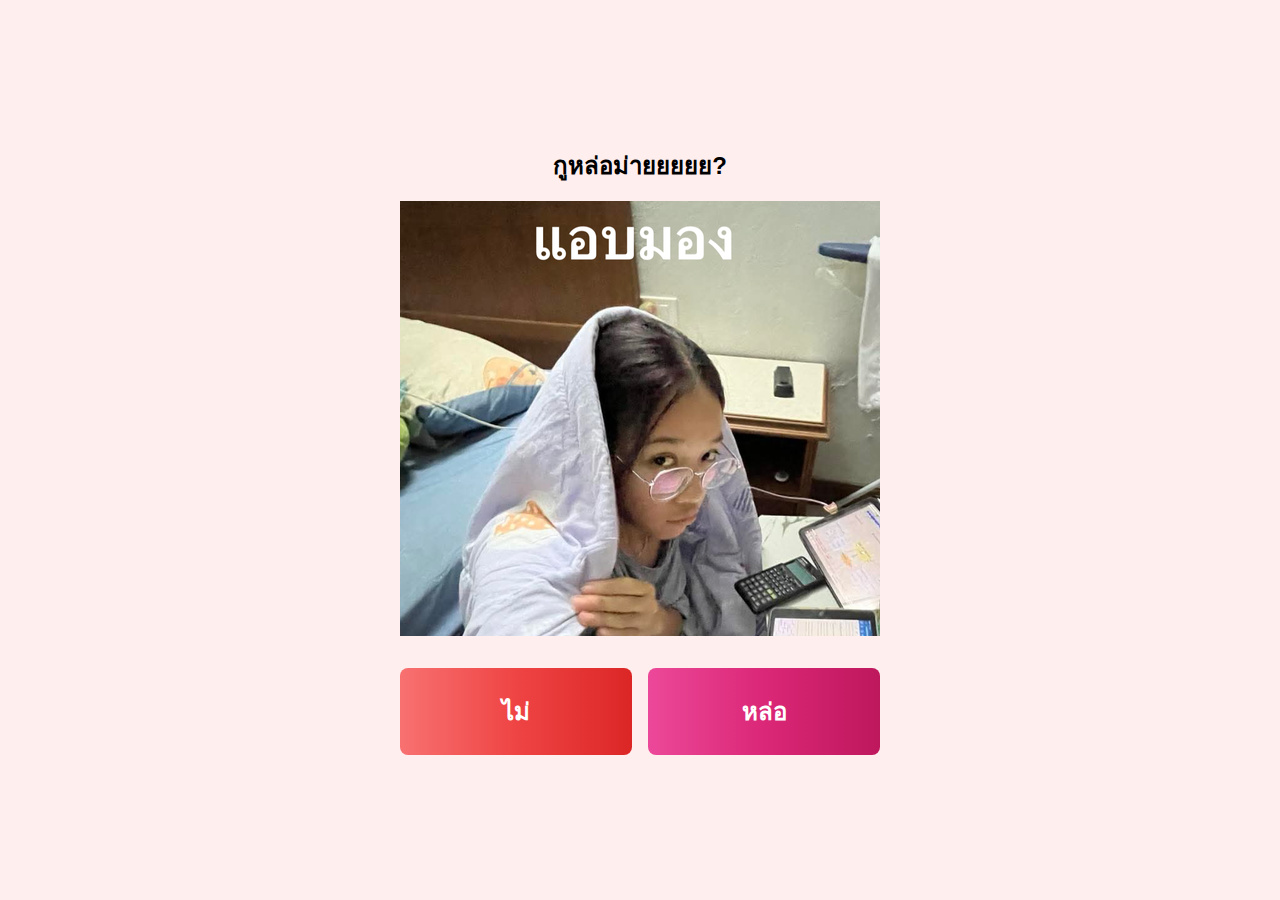
<file: cheer/index.html>
<!DOCTYPE html>
<html lang="en">
  <head>
    <meta charset="UTF-8" />
    <meta name="viewport" content="width=device-width, initial-scale=1.0" />
    <link
      rel="shortcut icon"
      href="https://www.iconpacks.net/icons/1/free-heart-icon-431-thumb.png"
      type="image/x-icon"
    />
    <link rel="stylesheet" href="styles.css" />
    <title>หล่อมั้ย</title>

    <style>
        body {
            background-color: #ffeeee; 
        }
    </style>
  </head>
  <body>
    <!-- หน้าแรก -->
    <div id="mainPage" class="container">
      <span class="title">กูหล่อม่ายยยยย?</span>
      <img id="mainImage" src="แอบ.png" alt="Do you?" />

      <!-- ปุ่มกด -->
      <div class="button-container">
        <button
          id="noButton"
          class="button"
          onmouseover="changeImage('ห๊า.jpg')"
          onmouseout="resetImage()"
          onclick="handleNoClick()"
        >
          ไม่
        </button>
        <button
          id="loveButton"
          class="button"
          onmouseover="changeImage('อิอิ.jpg')"
          onmouseout="resetImage()"
          onclick="showPage('lovePage')"
        >
          หล่อ
        </button>
      </div>
    </div>

    <!-- หน้ากด รักกกก -->
    <div id="lovePage" class="container hidden">
      <h1>อุอุอิอิอะอะโอะโอะ ตาถึงๆ</h1>
      <img src="หล่อ.jpg" alt="Love You" />
    </div>

    <!-- หน้าถ้ายังจะกด No เรื่อยๆ  -->
    <div id="noPage" class="container hidden">
        <h1>ไอสาสสสสสสสสสสสสสสสสสสสสสสสสสสสสสสสสสสสสสสสส</h1>
      <img src="ร้อง.jpg" alt="Die" />
    </div>

    <script src="script.js"></script>
  </body>
</html>
</file>
<file: cheer/styles.css>
#mainImage {
    display: block;
    max-width: 100%;
    height: auto;
  }
  #mainImage {
    margin-top: 16px;
  }
  .button-container {
    display: grid;
    grid-template-columns: 1fr 1fr;
    gap: 16px;
    margin-top: 32px;
  }
  .button {
    font-weight: bold;
    border-radius: 8px;
    padding: 24px 48px;
    font-size: 24px;
    color: white;
    border: none;
    cursor: pointer;
    transition: transform 0.3s ease, background-color 0.3s ease;
  }
  #noButton {
    background-image: linear-gradient(to right, #f87171, #ef4444, #dc2626);
  }
  #noButton:hover {
    transform: scale(1.05) rotate(-5deg);
  }
  #loveButton {
    background-image: linear-gradient(to right, #ec4899, #db2777, #be185d);
  }
  #loveButton:hover {
    transform: scale(1.05) rotate(5deg);
    background-image: linear-gradient(to right, #ff0077, #ff5599);
  }
  @media (max-width: 640px) {
    .title {
      font-size: 20px;
    }
    .button {
      font-size: 20px;
      padding: 20px 40px;
    }
  }
  h1 {
    font-weight: bold;
    font-size: 24px;
    text-align: center;
  }
  img {
    display: block;
    margin-left: auto;
    margin-right: auto;
  }
  img {
    display: block;
    margin-left: auto;
    margin-right: auto;
  }
  body {
    font-family: Arial, sans-serif;
    margin: 0;
    padding: 0;
    display: flex;
    align-items: center;
    justify-content: center;
    min-height: 100vh;
    background-color: white;
  }
  .container {
    text-align: center;
  }
  .title {
    font-weight: bold;
    font-size: 24px;
    margin-bottom: 20px;
  }
  .hidden {
    display: none;
  }
  img {
    display: block;
    margin: 20px auto;
  }
</file>
